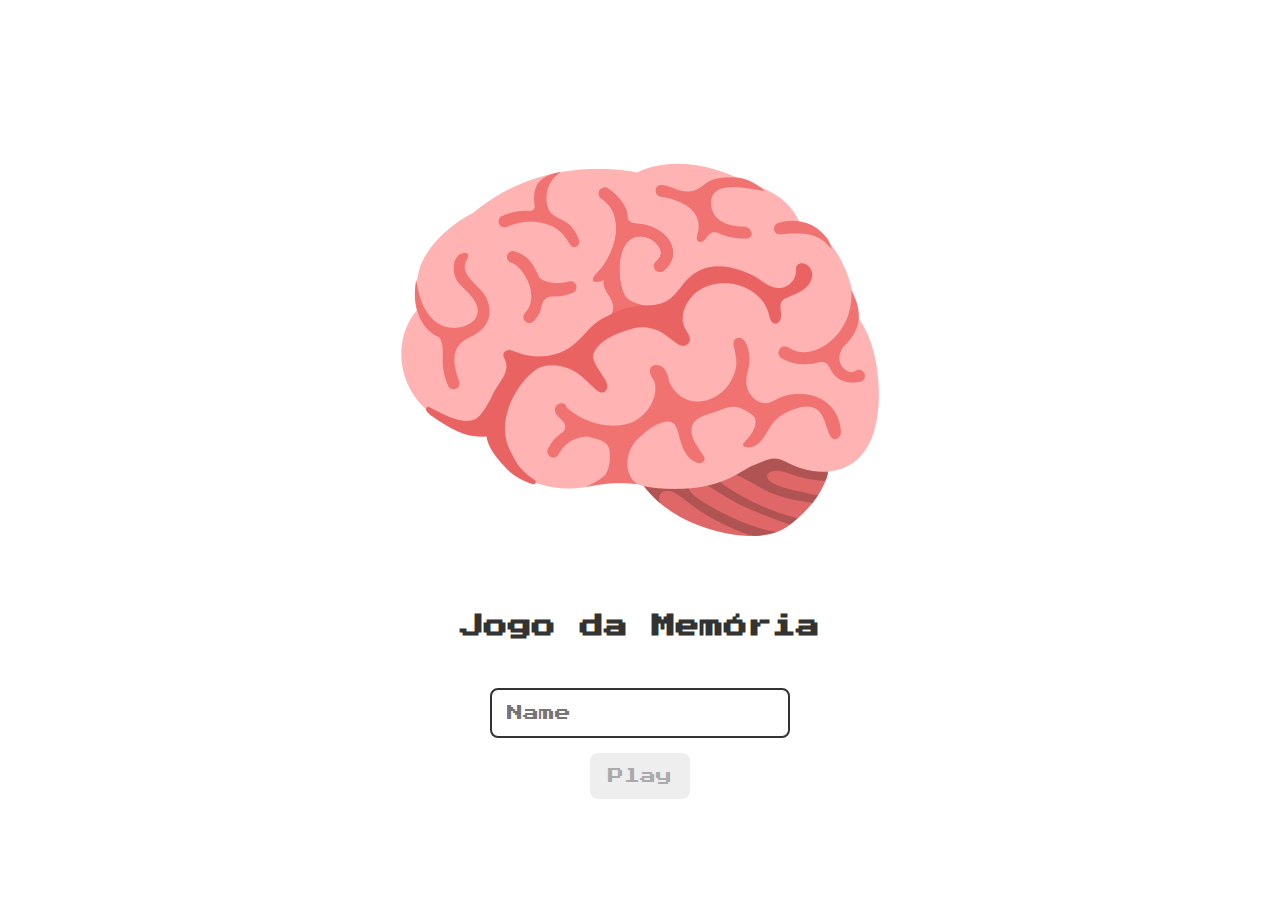
<file: index.html>
<!DOCTYPE html>
<html lang="en">

<head>
    <meta charset="UTF-8">
    <meta http-equiv="X-UA-Compatible" content="IE=edge">
    <meta name="viewport" content="width=device-width, initial-scale=1.0">
    <title>Jogo da Memória | Login</title>
    <link rel="stylesheet" href="./css/reset.css">
    <link rel="stylesheet" href="./css/login.css">
    <link rel="stylesheet" href="./css/ads.css">
    <script async src="https://pagead2.googlesyndication.com/pagead/js/adsbygoogle.js?client=ca-pub-1556426028042224"
        crossorigin="anonymous"></script>
    <script defer src="./js/login.js"></script>
</head>

<body>
    <div class="center">

        <script type="text/javascript">
            atOptions = {
                'key': 'e6ba5b12ad4a441cd9951ada64729a97',
                'format': 'iframe',
                'height': 90,
                'width': 728,
                'params': {}
            };
            document.write('<scr' + 'ipt type="text/javascript" src="//www.topcreativeformat.com/e6ba5b12ad4a441cd9951ada64729a97/invoke.js"></scr' + 'ipt>');
        </script>
    </div>
    <div class="adsLeft">
        <script type="text/javascript">
            atOptions = {
                'key' : '530b5e4eaa227b3022132b42c3c3d4cb',
                'format' : 'iframe',
                'height' : 600,
                'width' : 160,
                'params' : {}
            };
            document.write('<scr' + 'ipt type="text/javascript" src="//www.topcreativeformat.com/530b5e4eaa227b3022132b42c3c3d4cb/invoke.js"></scr' + 'ipt>');
        </script>
    </div>
    <div class="adsRight">
        <script type="text/javascript">
            atOptions = {
                'key' : '530b5e4eaa227b3022132b42c3c3d4cb',
                'format' : 'iframe',
                'height' : 600,
                'width' : 160,
                'params' : {}
            };
            document.write('<scr' + 'ipt type="text/javascript" src="//www.topcreativeformat.com/530b5e4eaa227b3022132b42c3c3d4cb/invoke.js"></scr' + 'ipt>');
        </script>
    </div>
    <div class="adsLeft2">
        <script type="text/javascript">
            atOptions = {
                'key' : '530b5e4eaa227b3022132b42c3c3d4cb',
                'format' : 'iframe',
                'height' : 600,
                'width' : 160,
                'params' : {}
            };
            document.write('<scr' + 'ipt type="text/javascript" src="//www.topcreativeformat.com/530b5e4eaa227b3022132b42c3c3d4cb/invoke.js"></scr' + 'ipt>');
        </script>
    </div>
    <div class="adsRight2">
        <script type="text/javascript">
            atOptions = {
                'key' : '530b5e4eaa227b3022132b42c3c3d4cb',
                'format' : 'iframe',
                'height' : 600,
                'width' : 160,
                'params' : {}
            };
            document.write('<scr' + 'ipt type="text/javascript" src="//www.topcreativeformat.com/530b5e4eaa227b3022132b42c3c3d4cb/invoke.js"></scr' + 'ipt>');
        </script>
    </div>
    <form class="login-form">
        <div class="login__header">
            <img src="/images/brain.png" alt="brain icon">
            <h1>Jogo da Memória</h1>
        </div>

        <input type="text" placeholder="Name" class="login__input">
        <button type="submit" class="login__button" disabled> Play</button>
    </form>
    <div class="center">

        <script type="text/javascript">
            atOptions = {
                'key': 'e6ba5b12ad4a441cd9951ada64729a97',
                'format': 'iframe',
                'height': 90,
                'width': 728,
                'params': {}
            };
            document.write('<scr' + 'ipt type="text/javascript" src="//www.topcreativeformat.com/e6ba5b12ad4a441cd9951ada64729a97/invoke.js"></scr' + 'ipt>');
        </script>
    </div>
</body>

</html>
</file>
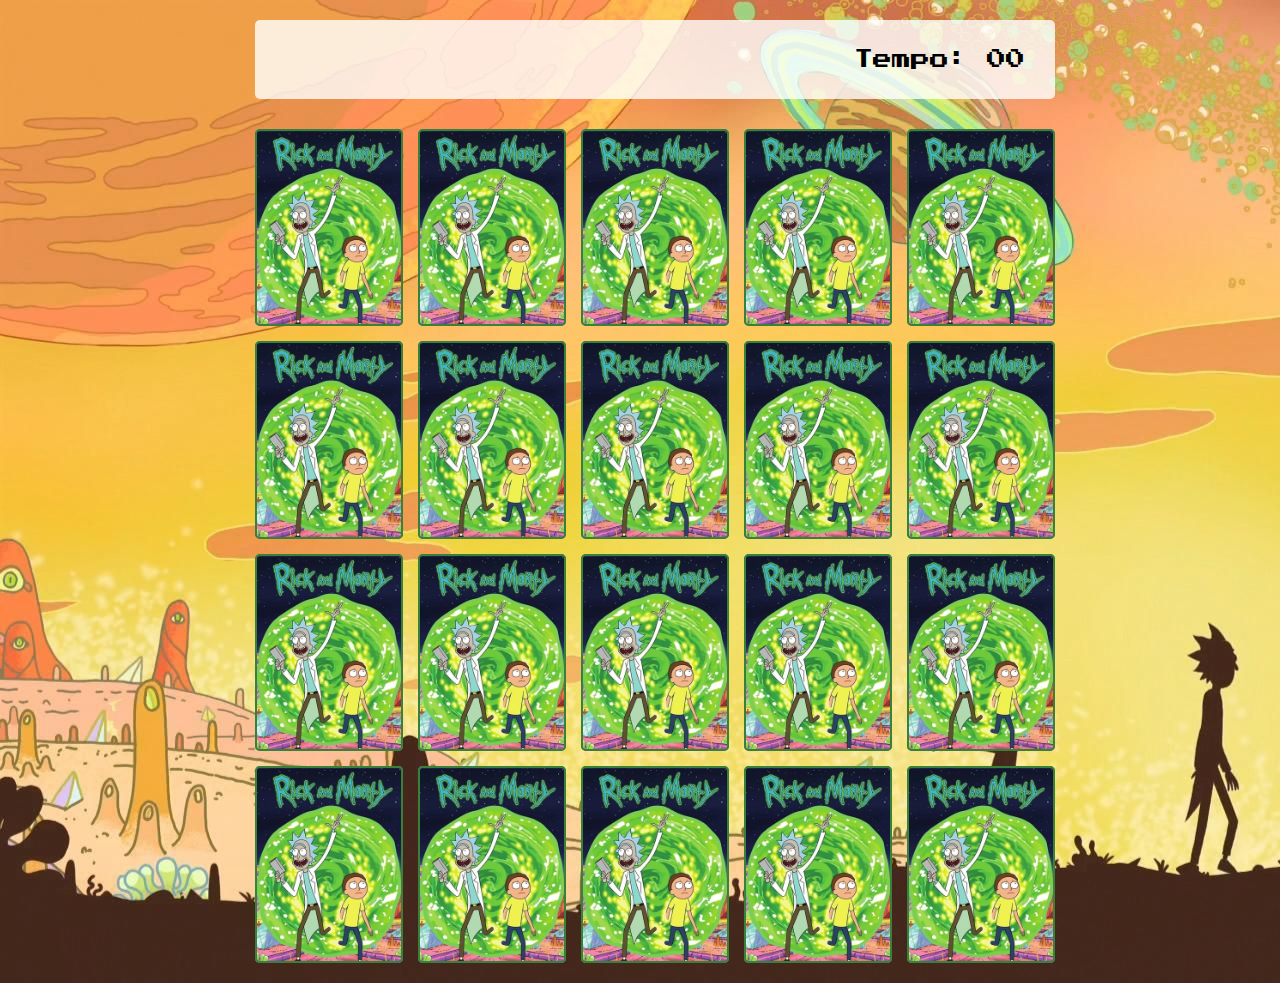
<file: pages-game/game.html>
<!DOCTYPE html>
<html lang="en">
<head>
    <meta charset="UTF-8">
    <meta http-equiv="X-UA-Compatible" content="IE=edge">
    <meta name="viewport" content="width=device-width, initial-scale=1.0">
    <script async src="https://pagead2.googlesyndication.com/pagead/js/adsbygoogle.js?client=ca-pub-1556426028042224"
     crossorigin="anonymous"></script>
    <link rel="stylesheet" href="../css/reset.css">
    <link rel="stylesheet" href="../css/game.css">
    <link rel="stylesheet" href="../css/ads.css">

    <script defer src="../js/game.js"></script>
    <title>Jogo da Memória</title>
</head>
<body>
    <main>
        <div class="center">
            <script type="text/javascript">
                atOptions = {
                    'key': 'e6ba5b12ad4a441cd9951ada64729a97',
                    'format': 'iframe',
                    'height': 90,
                    'width': 728,
                    'params': {}
                };
                document.write('<scr' + 'ipt type="text/javascript" src="//www.topcreativeformat.com/e6ba5b12ad4a441cd9951ada64729a97/invoke.js"></scr' + 'ipt>');
            </script>
        </div>
        <div class="adsLeft">
            <script type="text/javascript">
                atOptions = {
                    'key' : '530b5e4eaa227b3022132b42c3c3d4cb',
                    'format' : 'iframe',
                    'height' : 600,
                    'width' : 160,
                    'params' : {}
                };
                document.write('<scr' + 'ipt type="text/javascript" src="//www.topcreativeformat.com/530b5e4eaa227b3022132b42c3c3d4cb/invoke.js"></scr' + 'ipt>');
            </script>
        </div>
        <div class="adsRight">
            <script type="text/javascript">
                atOptions = {
                    'key' : '530b5e4eaa227b3022132b42c3c3d4cb',
                    'format' : 'iframe',
                    'height' : 600,
                    'width' : 160,
                    'params' : {}
                };
                document.write('<scr' + 'ipt type="text/javascript" src="//www.topcreativeformat.com/530b5e4eaa227b3022132b42c3c3d4cb/invoke.js"></scr' + 'ipt>');
            </script>
        </div>
        <div class="adsLeft2">
            <script type="text/javascript">
                atOptions = {
                    'key' : '530b5e4eaa227b3022132b42c3c3d4cb',
                    'format' : 'iframe',
                    'height' : 600,
                    'width' : 160,
                    'params' : {}
                };
                document.write('<scr' + 'ipt type="text/javascript" src="//www.topcreativeformat.com/530b5e4eaa227b3022132b42c3c3d4cb/invoke.js"></scr' + 'ipt>');
            </script>
        </div>
        <div class="adsRight2">
            <script type="text/javascript">
                atOptions = {
                    'key' : '530b5e4eaa227b3022132b42c3c3d4cb',
                    'format' : 'iframe',
                    'height' : 600,
                    'width' : 160,
                    'params' : {}
                };
                document.write('<scr' + 'ipt type="text/javascript" src="//www.topcreativeformat.com/530b5e4eaa227b3022132b42c3c3d4cb/invoke.js"></scr' + 'ipt>');
            </script>
        </div>
        <header>
            <span class="player"></span>
            <span>
                Tempo: 
                <span class="timer">00</span>
            </span>
        </header>
        <div class="grid">
            
        </div>
        <div class="center">
            <script type="text/javascript">
                atOptions = {
                    'key': 'e6ba5b12ad4a441cd9951ada64729a97',
                    'format': 'iframe',
                    'height': 90,
                    'width': 728,
                    'params': {}
                };
                document.write('<scr' + 'ipt type="text/javascript" src="//www.topcreativeformat.com/e6ba5b12ad4a441cd9951ada64729a97/invoke.js"></scr' + 'ipt>');
            </script>
        </div>
    </main>
</body>
</html>
</file>
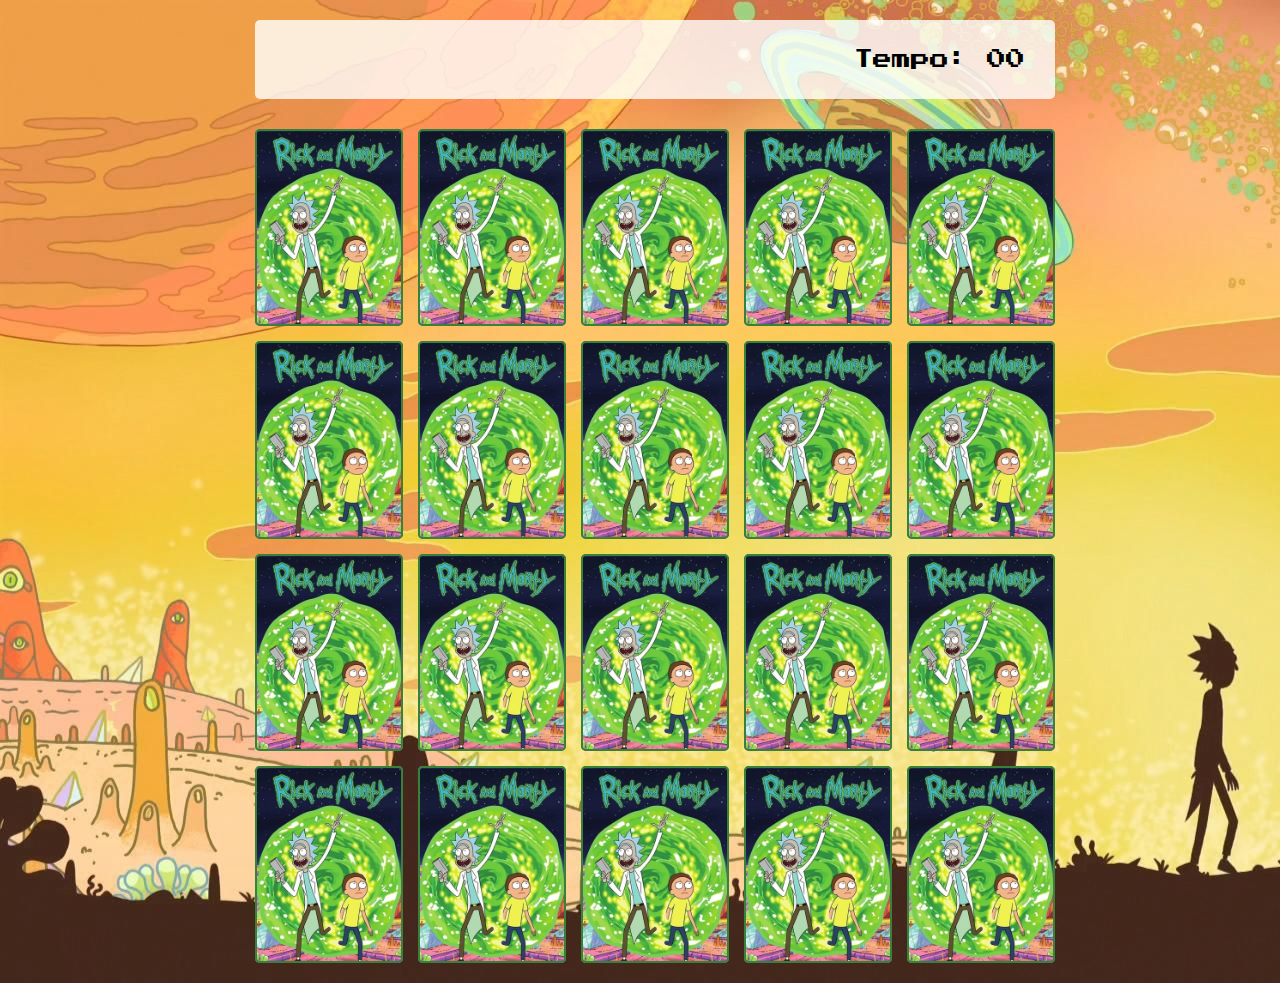
<file: Pages/game.html>
<!DOCTYPE html>
<html lang="en">
<head>
    <meta charset="UTF-8">
    <meta http-equiv="X-UA-Compatible" content="IE=edge">
    <meta name="viewport" content="width=device-width, initial-scale=1.0">

    <link rel="stylesheet" href="../css/reset.css">
    <link rel="stylesheet" href="../css/game.css">

    <script defer src="../js/game.js"></script>
    <title>Jogo da Memória</title>
</head>
<body>
    <main>

        <header>
            <span class="player"></span>
            <span>
                Tempo: 
                <span class="timer">00</span>
            </span>
        </header>
        <div class="grid">
            
        </div>
    </main>
</body>
</html>
</file>
<file: css/login.css>
.login-form{
    align-items: center;
    display: flex;
    flex-direction: column;
    height: 100vh;
    justify-content: center;
}

.login__header{
    display: flex;
    flex-direction: column;
    align-items: center;
    justify-content: center;
    margin-bottom: 50px;
}

.login__header h1{
    color: #333;
    font-size: 1.5em;
}

.login__input{
    border: 2px solid #333;
    border-radius: 8px;
    color: #333;
    font-size: 1em;
    margin-bottom: 15px;
    max-width: 300px;
    outline: none;
    padding: 15px;
    width: 100%;
}

.login__button{
    background-color: #ee665c;
    border-radius: 8px;
    color: #fff;
    cursor: pointer;
    font-size: 1em;
    max-width: 300px;
    padding: 15px;
    width: 100px;
}

.login__button:disabled{
    background-color: #eee;
    color: #aaa;
    cursor: auto;
}
</file>
<file: css/ads.css>
.adsLeft{
    position: absolute;
    top: 0;
    left: 0;
}
.adsRight{
    position: absolute;
    top: 0;
    right: 0;
}
.adsLeft2{
    position: absolute;
    bottom: 60vh;
    left: 0;
}
.adsRight2{
    position: absolute;
    top: 60vh;
    right: 0;
}
.center{
    display: flex;
    width: 100vw;
    justify-content: center;
}
</file>
<file: css/game.css>
main{
    display: flex;
    flex-direction: column;
    width: 100%;
    min-height: 100vh;
    background-image: url('../images/bg.jpg');
    align-items: center;
    justify-content: center;
    padding: 20px 20px 20px 50px;
}

header{
    display: flex;
    align-items: center;
    justify-content: space-between;
    width: 100%;
    max-width: 800px;
    padding: 30px;
    margin: 0 0 30px;
    border-radius: 5px;
    background-color: rgba(255, 255, 255, 0.8);
    font-size: 1.2em;
}

.grid{
    display: grid;
    width: 100%;
    max-width: 800px;
    gap: 15px;
    grid-template-columns: repeat(5, 1fr);
    margin: 0 auto;
}

.card{
width: 100%;
aspect-ratio: 3/4;
border-radius: 5px;
position: relative;
transition: all 400ms ease;
transform-style: preserve-3d;
background-color: #ccc;
}

.face{
    width: 100%;
    height: 100%;
    position: absolute;
    background-size: cover;
    background-position: center;
    border: 2px solid #39813a;
    border-radius: 5px;
    transition: all 400ms ease;
}

.front{
    transform: rotateY(180deg);
}

.back{
    background-image: url('../images/back.png');
    backface-visibility: hidden;
}

.reveal-card{
    transform: rotateY(180deg);
}

.disabled-card{
    filter: saturate(0);
    opacity: 0.5;
}
</file>
